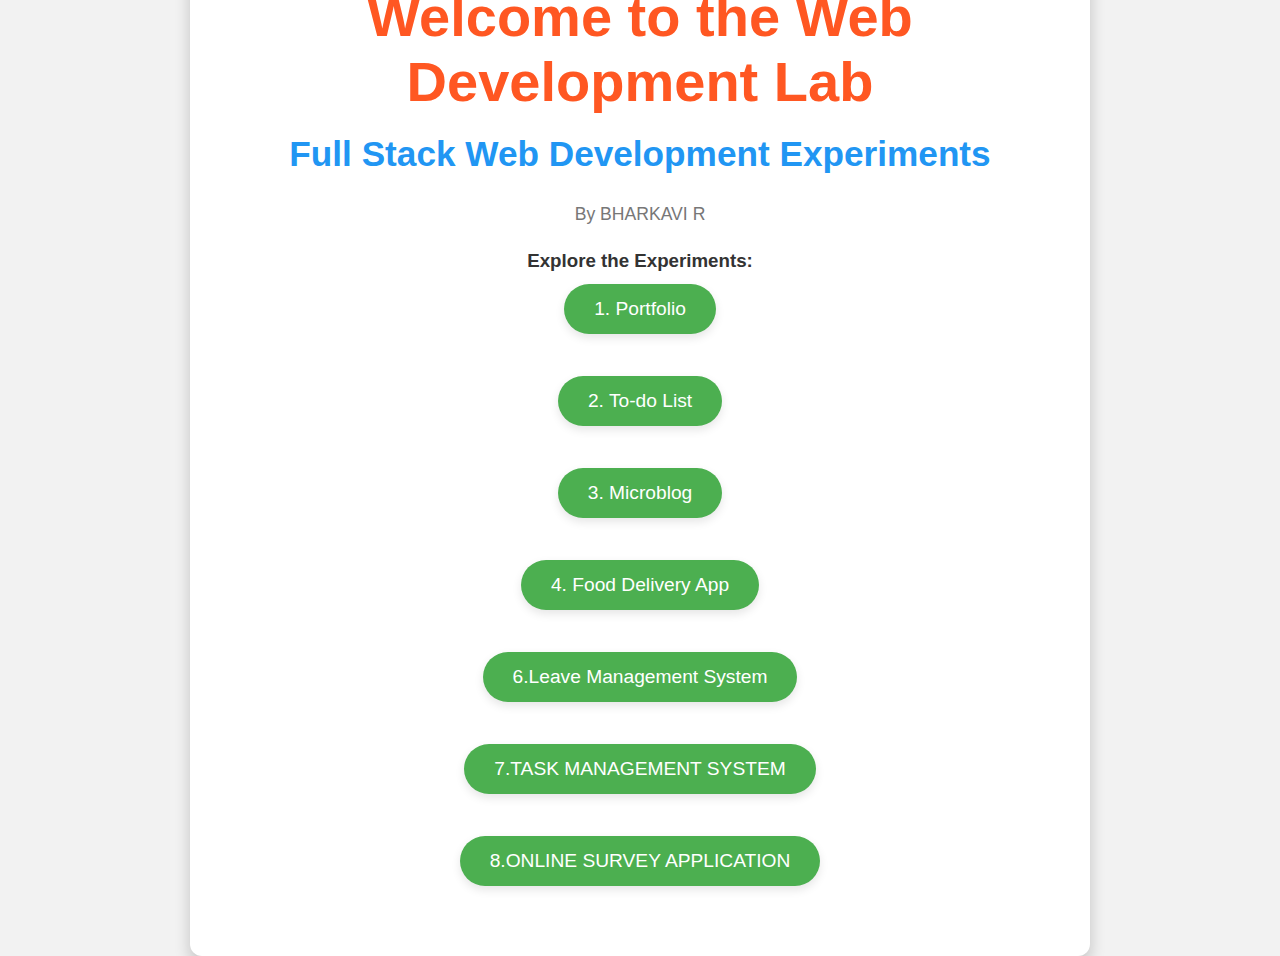
<file: index.html>
<!DOCTYPE html>
<html lang="en">
<head>
    <meta charset="UTF-8">
    <meta name="viewport" content="width=device-width, initial-scale=1.0">
    <title>Welcome</title>
    <style>
        /* Global Reset */
        * {
            margin: 0;
            padding: 0;
            box-sizing: border-box;
        }

        /* Body Styling */
        body {
            font-family: 'Arial', sans-serif;
            background-color: #f2f2f2;
            color: #333;
            display: flex;
            justify-content: center;
            align-items: center;
            height: 100vh;
            margin: 0;
            padding: 20px;
        }

        /* Container Styling */
        .container {
            background-color: #ffffff;
            padding: 40px 60px;
            border-radius: 12px;
            box-shadow: 0 8px 16px rgba(0, 0, 0, 0.2);
            width: 100%;
            max-width: 900px;
            text-align: center;
            transition: all 0.3s ease;
        }

        .container:hover {
            transform: translateY(-5px);
            box-shadow: 0 12px 24px rgba(0, 0, 0, 0.3);
        }

        /* Header Styling */
        h1 {
            font-size: 3.5rem;
            color: #FF5722;
            margin-bottom: 20px;
            font-weight: bold;
        }

        h2 {
            font-size: 2.2rem;
            color: #2196F3;
            margin-bottom: 30px;
        }

        /* Paragraph Styling */
        p {
            font-size: 1.1rem;
            color: #777;
            margin-bottom: 25px;
        }

        /* Links Styling */
        a {
            display: inline-block;
            margin: 12px 0;
            font-size: 1.2rem;
            color: #FFFFFF;
            text-decoration: none;
            padding: 14px 30px;
            background-color: #4CAF50;
            border-radius: 30px;
            transition: all 0.3s ease;
            box-shadow: 0 4px 10px rgba(0, 0, 0, 0.1);
        }

        a:hover {
            background-color: #388E3C;
            transform: translateY(-2px);
            box-shadow: 0 6px 15px rgba(0, 0, 0, 0.2);
        }

        a:active {
            transform: translateY(1px);
        }

        /* Media Query for Responsiveness */
        @media (max-width: 768px) {
            .container {
                padding: 30px 40px;
            }

            h1 {
                font-size: 2.8rem;
            }

            h2 {
                font-size: 1.8rem;
            }

            p {
                font-size: 1rem;
            }

            a {
                font-size: 1rem;
                padding: 10px 20px;
            }
        }
    </style>
</head>
<body>

    <div class="container">
        <h1>Welcome to the Web Development Lab</h1>
        <h2>Full Stack Web Development Experiments</h2>
        <p>By BHARKAVI R</p>
        <h3>Explore the Experiments:</h3>
        <a href="port.html">1. Portfolio</a><br><br>
    <a href="todolist.html">2. To-do List</a><br><br>
    <a href="Microblog.html">3. Microblog</a><br><br>
    <a href="food sample.html">4. Food Delivery App</a><br><br>
      <a href="LMS.html">6.Leave Management System</a><br><br>
   <a href="dashboard.html">7.TASK MANAGEMENT SYSTEM</a><br><br>
    <a href="online.html">8.ONLINE SURVEY APPLICATION</a><br><br>

    </div>

</body>
</html>
</file>
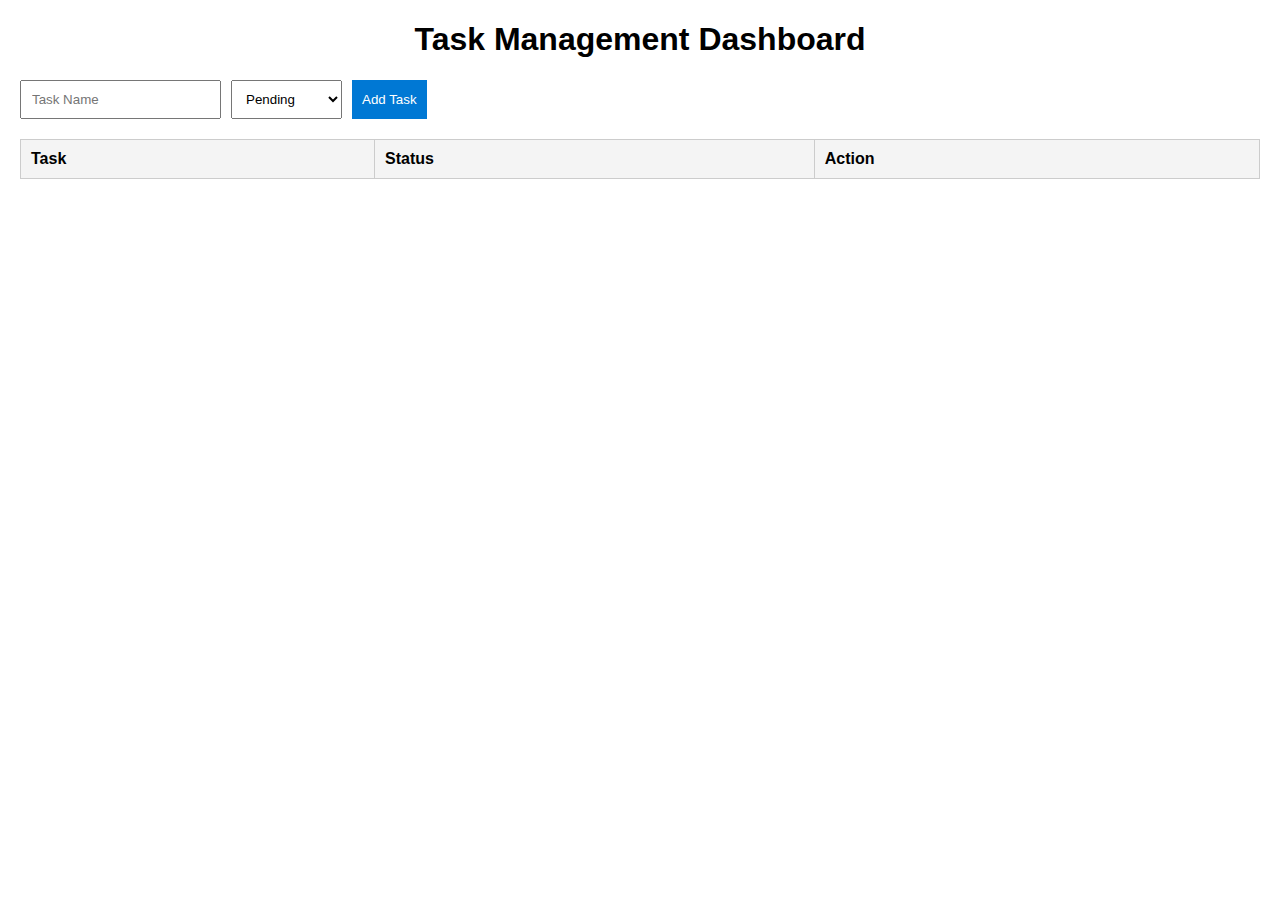
<file: dashboard.html>
<!DOCTYPE html>
<html lang="en">
<head>
  <meta charset="UTF-8">
  <meta name="viewport" content="width=device-width, initial-scale=1.0">
  <title>Task Dashboard</title>
  <link rel="stylesheet" href="dashboard.css">
</head>
<body>
  <h1>Task Management Dashboard</h1>
  
  <!-- Add Task Form -->
  <div class="form">
    <input type="text" id="taskName" placeholder="Task Name" required>
    <select id="taskStatus">
      <option value="Pending">Pending</option>
      <option value="In Progress">In Progress</option>
      <option value="Completed">Completed</option>
    </select>
    <button onclick="addTask()">Add Task</button>
  </div>
  
  <!-- Task Table -->
  <table>
    <thead>
      <tr>
        <th>Task</th>
        <th>Status</th>
        <th>Action</th>
      </tr>
    </thead>
    <tbody id="taskTable">
      <!-- Dynamic Rows -->
    </tbody>
  </table>
  <script src="dashboard.js"></script>
</body>
</html>
</file>
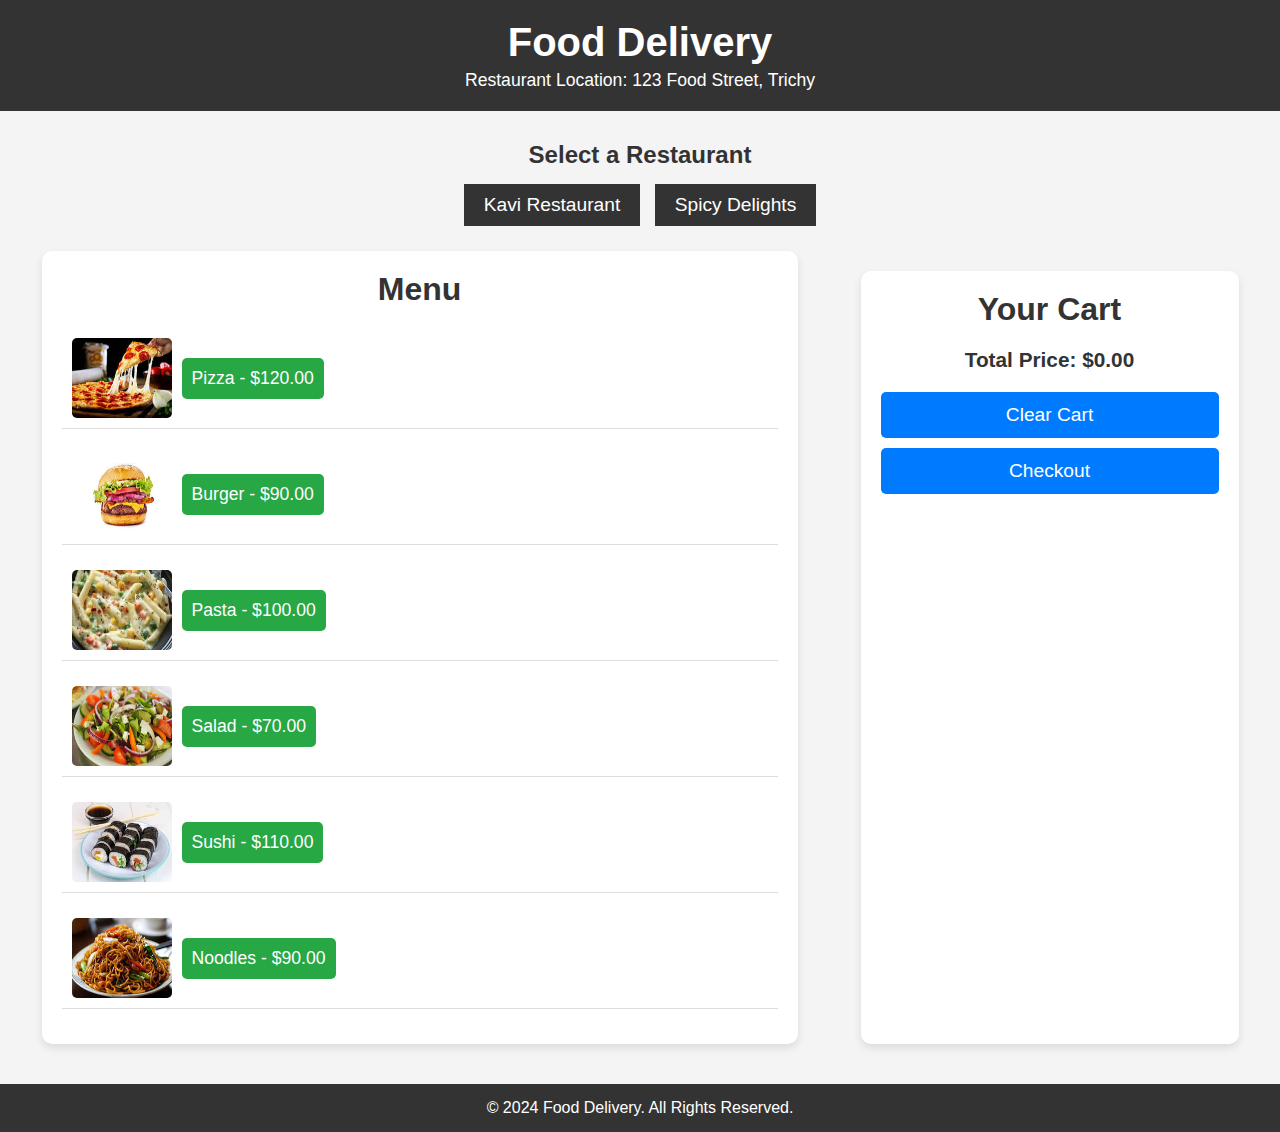
<file: food sample.html>
<!DOCTYPE html>
<html lang="en">
<head>
    <meta charset="UTF-8">
    <meta name="viewport" content="width=device-width, initial-scale=1.0">
    <title>Food Delivery</title>
    <link rel="stylesheet" href="food sample.css">
</head>
<body>
    <header>
        <div class="header-container">
            <h1>Food Delivery</h1>
            <p id="restaurant-location">Restaurant Location: 123 Food Street, Kavi Restaurant, Trichy</p>
        </div>
    </header>

    <div class="container">
        <!-- Restaurant Selection -->
        <div id="restaurant-selection">
            <h2>Select a Restaurant</h2>
            <button onclick="loadMenu('Kavi Restaurant', '123 Food Street, Trichy', restaurantKavi.menu)">Kavi Restaurant</button>
            <button onclick="loadMenu('Spicy Delights', '456 Spice Lane, Chennai', restaurantSpicyDelights.menu)">Spicy Delights</button>
        </div>

        <!-- Menu -->
        <div id="menu">
            <h2>Menu</h2>
            <ul id="menuItems"></ul>
        </div>

        <!-- Cart Container -->
        <div id="cart-container">
            <h2>Your Cart</h2>
            <ul id="cartItems"></ul>
            <p id="totalPrice">Total Price: $0.00</p>
            <button id="clearCartBtn">Clear Cart</button>
            <button id="checkoutBtn">Checkout</button>
        </div>
    </div>

    <footer>
        <p>© 2024 Food Delivery. All Rights Reserved.</p>
    </footer>

    <script src="food sample.js"></script>
</body>
</html>
</file>
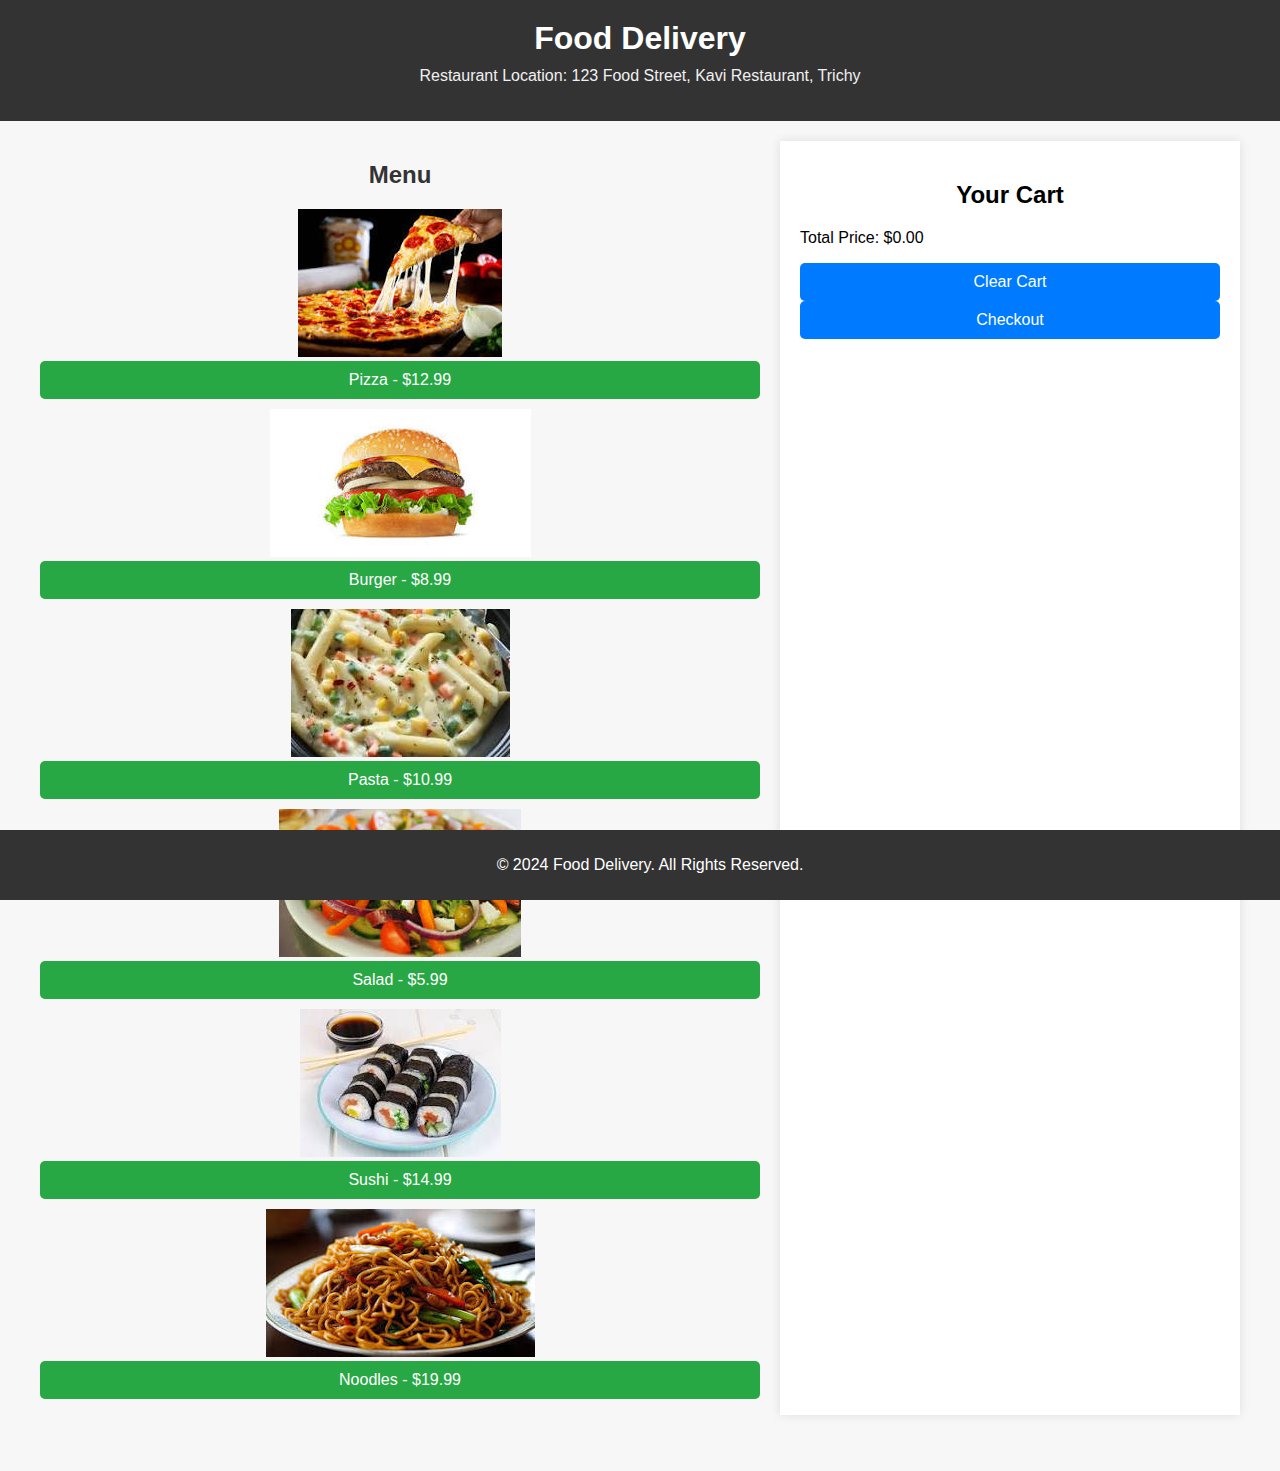
<file: foods.html>
<!DOCTYPE html>
<html lang="en">
<head>
    <meta charset="UTF-8">
    <meta name="viewport" content="width=device-width, initial-scale=1.0">
    <title>Food Delivery</title>
    <link rel="stylesheet" href="foods.css">
</head>
<body>
    <header>
        <div class="header-container">
            <h1>Food Delivery</h1>
            <p id="restaurant-location">Restaurant Location: 123 Food Street, Kavi Restaurant, Trichy</p>
        </div>
    </header>

    <div class="container">
        <div id="menu">
            <h2>Menu</h2>
            <ul>
                <li>
                    <img src="[data-uri]" alt="Pizza" class="menu-item-img">
                    <button onclick="addToCart('Pizza', 12.99)">Pizza - $12.99</button>
                </li>
                <li>
                    <img src="[data-uri]" alt="Burger" class="menu-item-img">
                    <button onclick="addToCart('Burger', 8.99)">Burger - $8.99</button>
                </li>
                <li>
                    <img src="[data-uri]" alt="Pasta" class="menu-item-img">
                    <button onclick="addToCart('Pasta', 10.99)">Pasta - $10.99</button>
                </li>
                <li>
                    <img src="[data-uri]" alt="Salad" class="menu-item-img">
                    <button onclick="addToCart('Salad', 5.99)">Salad - $5.99</button>
                </li>                <li>
                    <img src="[data-uri]" alt="Sushi" class="menu-item-img">
                    <button onclick="addToCart('Sushi', 14.99)">Sushi - $14.99</button>
                </li>
                <li>
                    <img src="[data-uri]" alt="Noodles" class="menu-item-img">
                    <button onclick="addToCart('Noodles', 19.99)">Noodles - $19.99</button>
                </li>
            </ul>
        </div>

        <div id="cart-container">
            <h2>Your Cart</h2>
            <ul id="cartItems"></ul>
            <p id="totalPrice">Total Price: $0.00</p>
            <button id="clearCartBtn">Clear Cart</button>
            <button id="checkoutBtn">Checkout</button>
        </div>
    </div>

    <footer>
        <p>© 2024 Food Delivery. All Rights Reserved.</p>
    </footer>

    <script src="foods.js"></script><br>
<br>
</body>
</html>
</file>
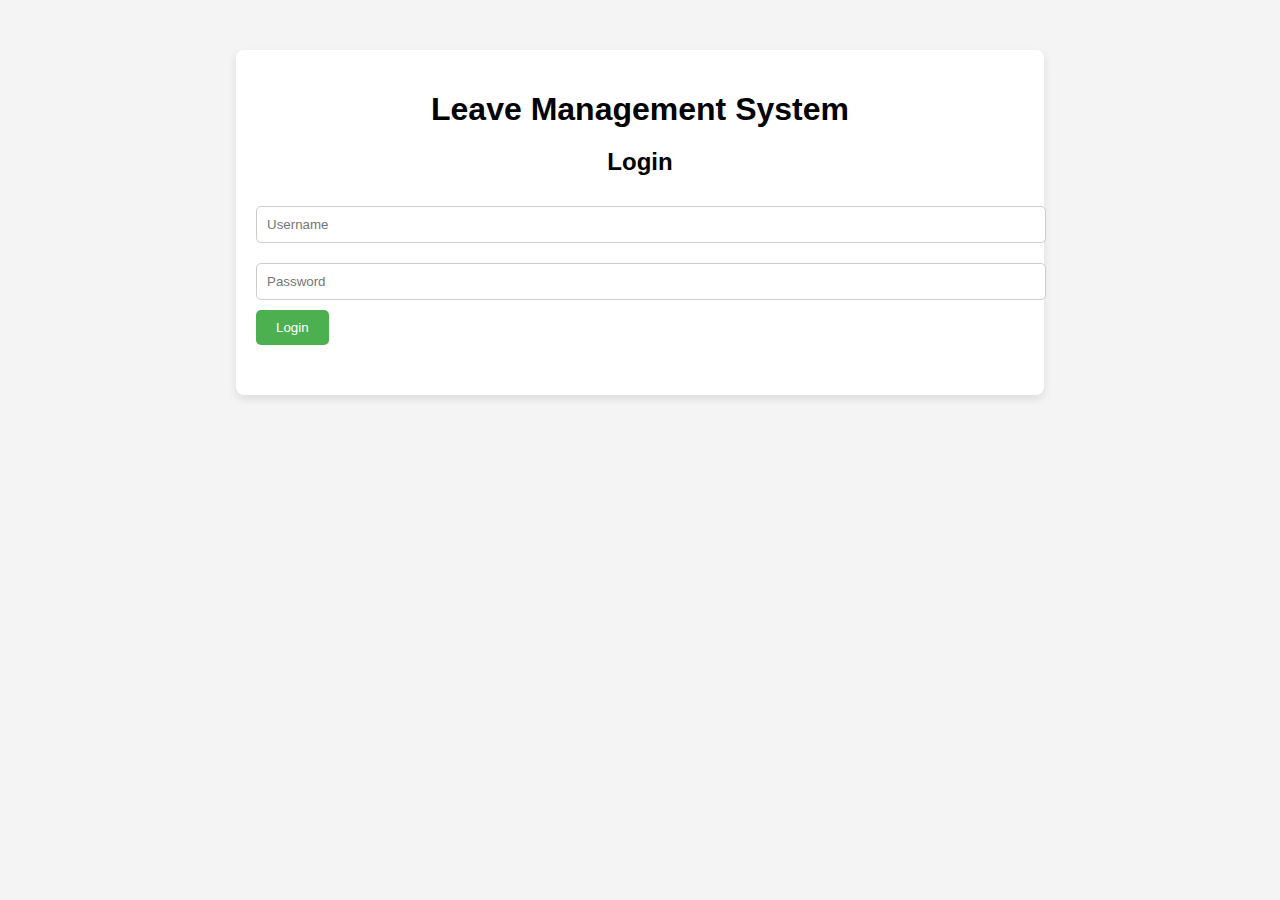
<file: LMS.html>
<!DOCTYPE html>
<html lang="en">
<head>
    <meta charset="UTF-8">
    <meta name="viewport" content="width=device-width, initial-scale=1.0">
    <title>Leave Management System</title>
    <link rel="stylesheet" href="LMS.css">
</head>
<body>
    <div class="container">
        <h1>Leave Management System</h1>

        <!-- User Login -->
        <div id="login-section" class="section">
            <h2>Login</h2>
            <form id="login-form">
                <input type="text" id="username" placeholder="Username" required><br>
                <input type="password" id="password" placeholder="Password" required><br>
                <button type="submit">Login</button>
            </form>
            <p id="login-error" style="color: red; display: none;">Invalid credentials. Try again.</p>
        </div>

        <!-- Dashboard Section (After Login) -->
        <div id="dashboard-section" class="section" style="display: none;">
            <h2>Welcome, <span id="user-name">User</span></h2>

            <!-- Leave Balance -->
            <div class="leave-balance">
                <h3>Your Leave Balance</h3>
                <p>Casual Leave: <span id="casual-leave-days">10</span> days</p>
                <p>Medical Leave: <span id="medical-leave-days">5</span> days</p>
            </div>

            <!-- Apply for Leave -->
            <h3>Apply for Leave</h3>
            <form id="leave-form">
                <label for="leave-type">Leave Type:</label>
                <select id="leave-type" required>
                    <option value="casual">Casual Leave</option>
                    <option value="medical">Medical Leave</option>
                </select><br>
                <label for="leave-days">Number of Days:</label>
                <input type="number" id="leave-days" min="1" required><br>
                <label for="leave-reason">Reason:</label>
                <textarea id="leave-reason" required></textarea><br>
                <button type="submit">Apply Leave</button>
            </form>
            
            <h3>Leave History</h3>
            <div id="leave-history">
                <p>No leaves applied yet.</p>
            </div>
            <button id="logout-btn">Logout</button>
        </div>
    </div>

    <script src="LMS.js"></script>
</body>
</html>
</file>
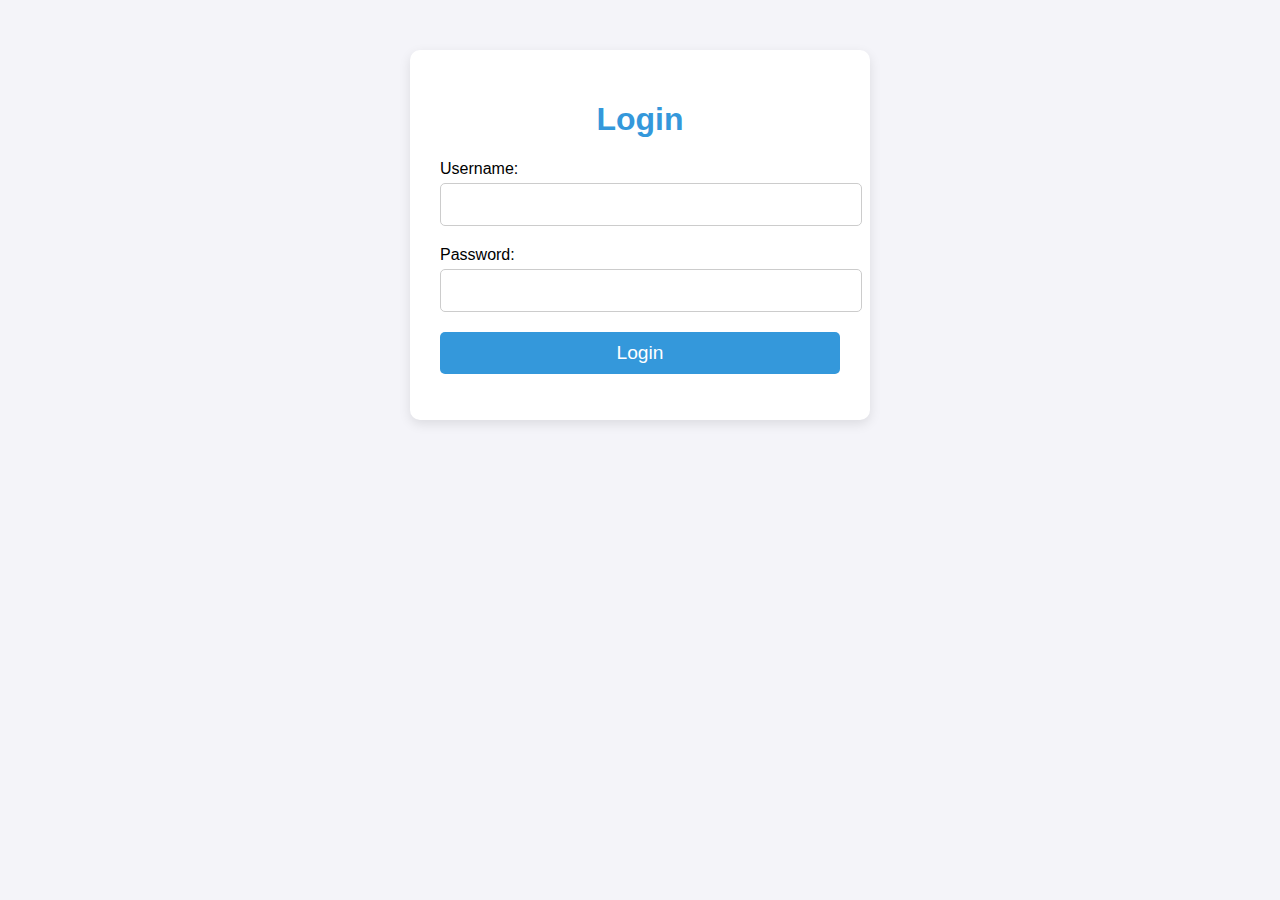
<file: login .html>
<!DOCTYPE html>
<html lang="en">
<head>
  <meta charset="UTF-8">
  <meta name="viewport" content="width=device-width, initial-scale=1.0">
  <title>Login Page</title>
  <link rel="stylesheet" href="login.css">
</head>
<body>

  <div class="login-container">
    <h1>Login</h1>
    <form id="login-form">
      <div class="input-group">
        <label for="username">Username:</label>
        <input type="text" id="username" required>
      </div>
      <div class="input-group">
        <label for="password">Password:</label>
        <input type="password" id="password" required>
      </div>
      <button type="submit" class="login-btn">Login</button>
    </form>
    <p id="error-message" style="color: red;"></p>
  </div>

  <script src="login.js"></script>

</body>
</html>
</file>
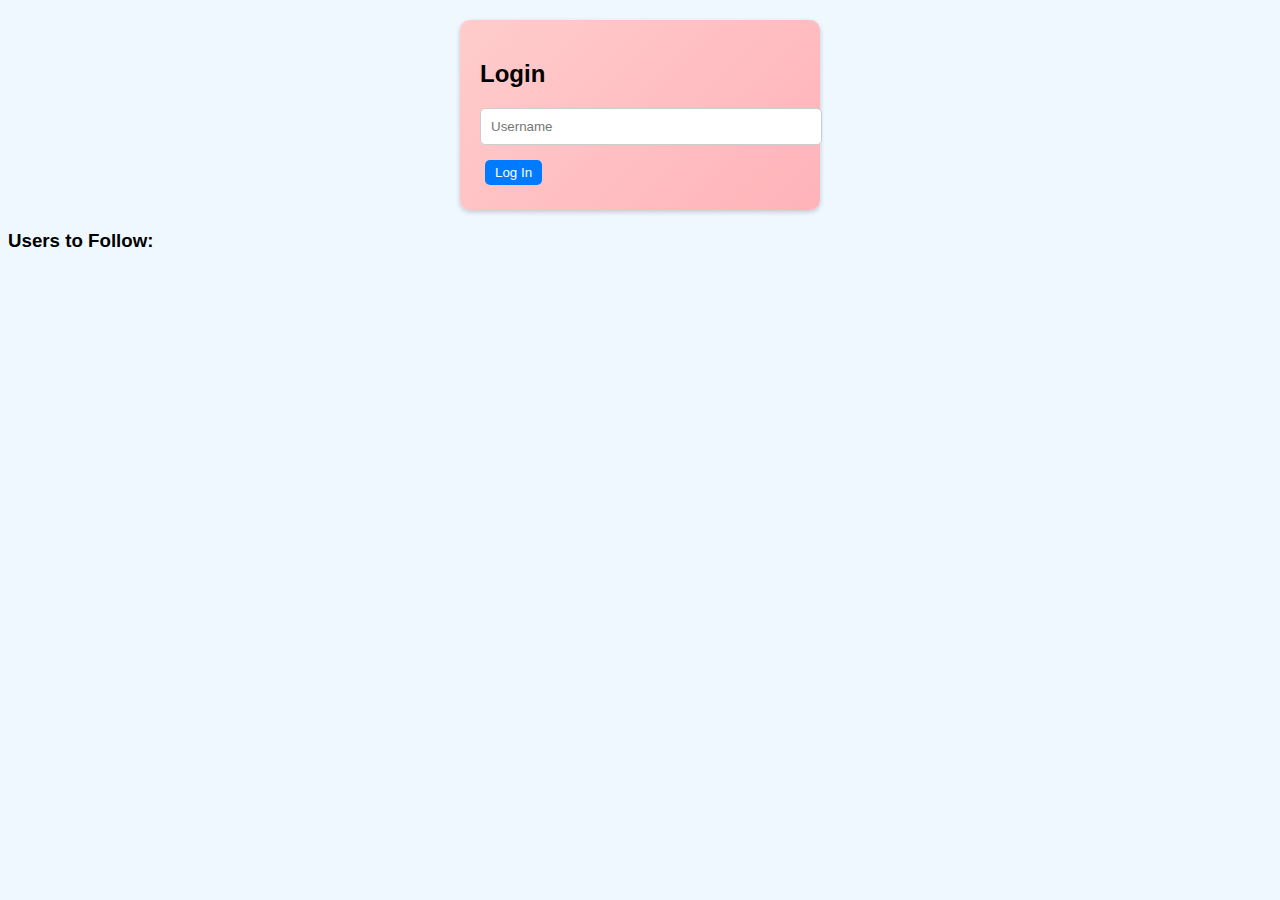
<file: Microblog.html>
<!DOCTYPE html>
<html lang="en">
<head>
    <meta charset="UTF-8">
    <meta name="viewport" content="width=device-width, initial-scale=1.0">
    <title>Social Media App</title>
    <link rel="stylesheet" href="Microblog.css">
    <link rel="stylesheet" href="https://cdnjs.cloudflare.com/ajax/libs/font-awesome/4.7.0/css/font-awesome.min.css">
</head>
<body>

<div id="auth-section">
    <h2>Login</h2>
    <input type="text" id="username" placeholder="Username">
    <button onclick="registerOrLogin()">Log In</button>
</div>

<div id="user-section" style="display:none;">
    <h2>Welcome, <span id="current-user"></span></h2>
    <button onclick="logout()">Logout</button>

    <h3>Create a Post</h3>
    <textarea id="post-content" placeholder="What's on your mind?"></textarea>
    <input type="file" id="post-image" accept="image/*">
    <button onclick="createPost()">Post</button>

    <div id="feed"></div>
</div>

<h3>Users to Follow:</h3>
<div id="user-list"></div>

<script src="Microblog.js"></script>
</body>
</html>
</file>
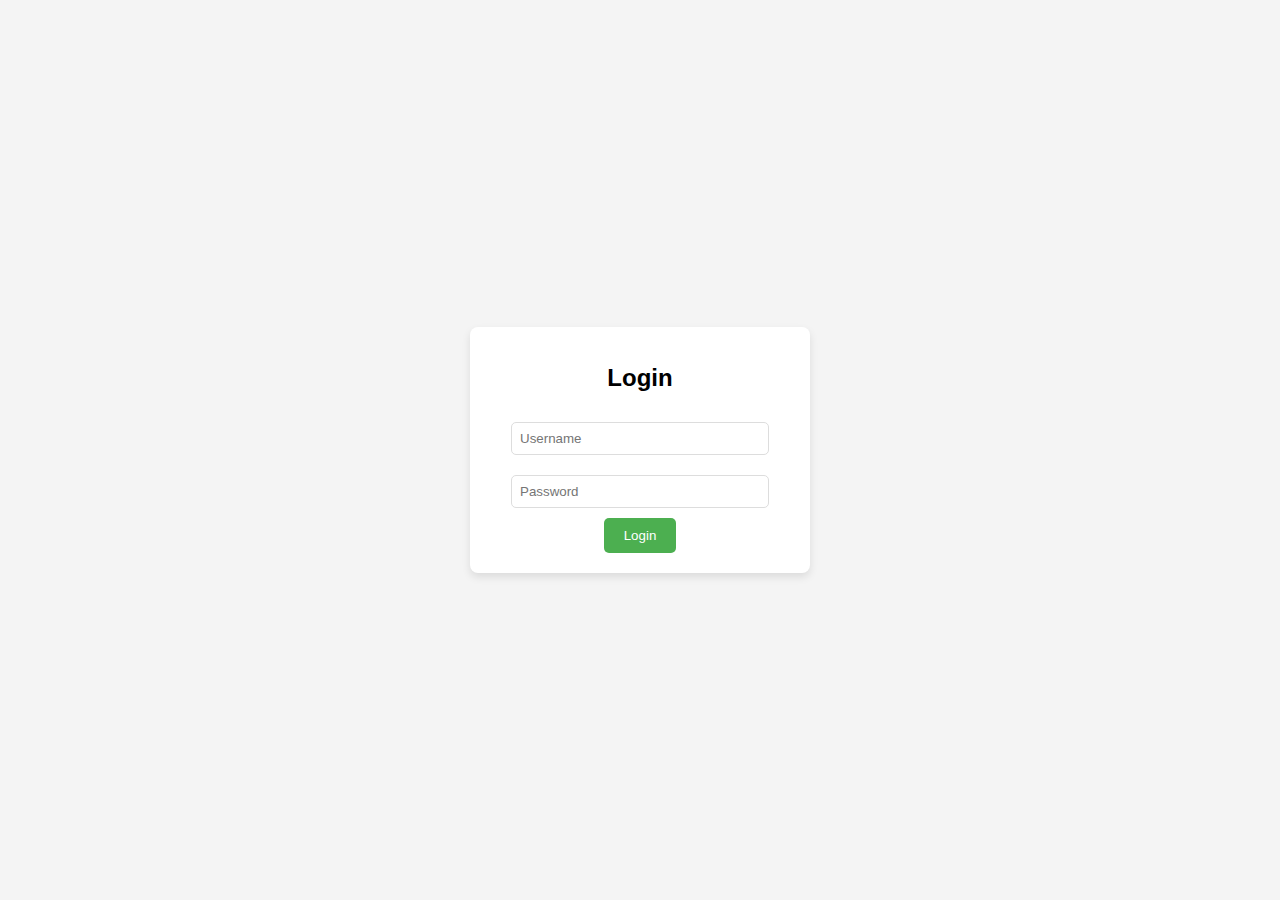
<file: online.html>
<!DOCTYPE html>
<html lang="en">
<head>
    <meta charset="UTF-8">
    <meta name="viewport" content="width=device-width, initial-scale=1.0">
    <title>Quotation Survey</title>
    <link rel="stylesheet" href="online.css">
</head>
<body>
    <div class="container">
        <!-- Login Section -->
        <div id="login-section" style="display: none;">
            <h1>Login</h1>
            <form id="login-form">
                <input type="text" id="username" placeholder="Username" required><br>
                <input type="password" id="password" placeholder="Password" required><br>
                <button type="submit">Login</button>
            </form>
            <p id="error-message" style="color: red; display: none;">Invalid username or password</p>
        </div>

        <!-- Survey Section -->
        <div id="survey-section" style="display: none;">
            <h1>Quotation Survey</h1>
            <div id="quotation-container"></div>
            <div id="questions-container"></div>
            <button id="submit-btn">Submit Answers</button>
            <div id="thank-you-message" style="display: none;">Thank you for your responses!</div>
            <button id="logout-btn">Logout</button>

            <!-- Show responses -->
            <h2>User Responses</h2>
            <div id="user-responses">
                <p>No responses yet.</p>
            </div>
        </div>
    </div>

    <script>
        // Example set of quotations and questions
        const quotations = [
            "The only way to do great work is to love what you do. – Steve Jobs",
            "In the end, we will remember not the words of our enemies, but the silence of our friends. – Martin Luther King Jr.",
            "Life is 10% what happens to us and 90% how we react to it. – Charles R. Swindoll"
        ];

        const questions = [
            "What does this quotation mean to you?",
            "How relevant is this quotation in today's world? (Rate 1-5)",
            "Who might benefit most from this quote?",
            "Which author resonates with you the most and why?",
            "Can you relate this quotation to a personal experience?"
        ];

        // Function to get 5 random questions
        function getRandomQuestions() {
            const randomQuestions = [];
            while (randomQuestions.length < 5) {
                const randomIndex = Math.floor(Math.random() * questions.length);
                if (!randomQuestions.includes(questions[randomIndex])) {
                    randomQuestions.push(questions[randomIndex]);
                }
            }
            return randomQuestions;
        }

        // Function to display the survey content
        function displaySurvey() {
            const username = localStorage.getItem('username');
            if (!username) {
                document.getElementById('login-section').style.display = 'block'; // Show login if not logged in
                document.getElementById('survey-section').style.display = 'none'; // Hide survey section
                return;
            }

            // Show survey section if logged in
            document.getElementById('login-section').style.display = 'none';
            document.getElementById('survey-section').style.display = 'block';

            const randomQuotation = quotations[Math.floor(Math.random() * quotations.length)];
            document.getElementById('quotation-container').innerHTML = `<p><strong>Quotation:</strong><br>${randomQuotation}</p>`;

            const randomQuestions = getRandomQuestions();
            let questionsHtml = '<form id="survey-form">';
            randomQuestions.forEach((question, index) => {
                questionsHtml += `
                    <div class="question">
                        <label for="q${index}">${question}</label><br>
                        <input type="text" id="q${index}" name="q${index}" required>
                    </div>
                `;
            });
            questionsHtml += '</form>';
            document.getElementById('questions-container').innerHTML = questionsHtml;

            // Display User Responses
            displayUserResponses();
        }

        // Display user responses
        function displayUserResponses() {
            const responses = JSON.parse(localStorage.getItem('responses')) || {};
            const username = localStorage.getItem('username');

            let responseHtml = `<p>${username} has submitted ${responses[username]?.length || 0} responses.</p>`;
            if (responses[username] && responses[username].length > 0) {
                responseHtml += '<ul>';
                responses[username].forEach((response, index) => {
                    responseHtml += `<li>Response ${index + 1}: ${response.join(', ')}</li>`;
                });
                responseHtml += '</ul>';
            }
            document.getElementById('user-responses').innerHTML = responseHtml;
        }

        // Handle login form submission
        document.getElementById('login-form').addEventListener('submit', function(event) {
            event.preventDefault();

            const username = document.getElementById('username').value;
            const password = document.getElementById('password').value;

            // Validate username and password (using mock users)
            const users = [
                { username: 'user1', password: 'password123' },
                { username: 'user2', password: 'mypassword' }
            ];

            const user = users.find(u => u.username === username && u.password === password);

            if (user) {
                localStorage.setItem('username', username); // Save username in localStorage
                displaySurvey(); // Show the survey page
            } else {
                document.getElementById('error-message').style.display = 'block'; // Show error if invalid
            }
        });

        // Handle form submission (Simulate server response)
        document.getElementById('submit-btn').addEventListener('click', () => {
            const form = document.getElementById('survey-form');
            if (form.checkValidity()) {
                // Get responses
                const responses = [];
                for (let i = 0; i < form.length; i++) {
                    const input = form[i];
                    if (input.type === 'text') {
                        responses.push(input.value);
                    }
                }

                // Store responses in localStorage
                const username = localStorage.getItem('username');
                const allResponses = JSON.parse(localStorage.getItem('responses')) || {};
                if (!allResponses[username]) {
                    allResponses[username] = [];
                }
                allResponses[username].push(responses);

                localStorage.setItem('responses', JSON.stringify(allResponses));

                // Show thank you message
                setTimeout(() => {
                    document.getElementById('thank-you-message').style.display = 'block';
                    displayUserResponses(); // Update the responses display
                }, 500);
            } else {
                alert("Please answer all the questions before submitting.");
            }
        });

        // Logout functionality
        document.getElementById('logout-btn').addEventListener('click', () => {
            localStorage.removeItem('username');
            window.location.reload(); // Reload to show the login section again
        });

        // Initial check to see if the user is logged in
        if (localStorage.getItem('username')) {
            displaySurvey(); // Display the survey if logged in
        } else {
            document.getElementById('login-section').style.display = 'block'; // Show login page if not logged in
        }
    </script>
</body>
</html>
</file>
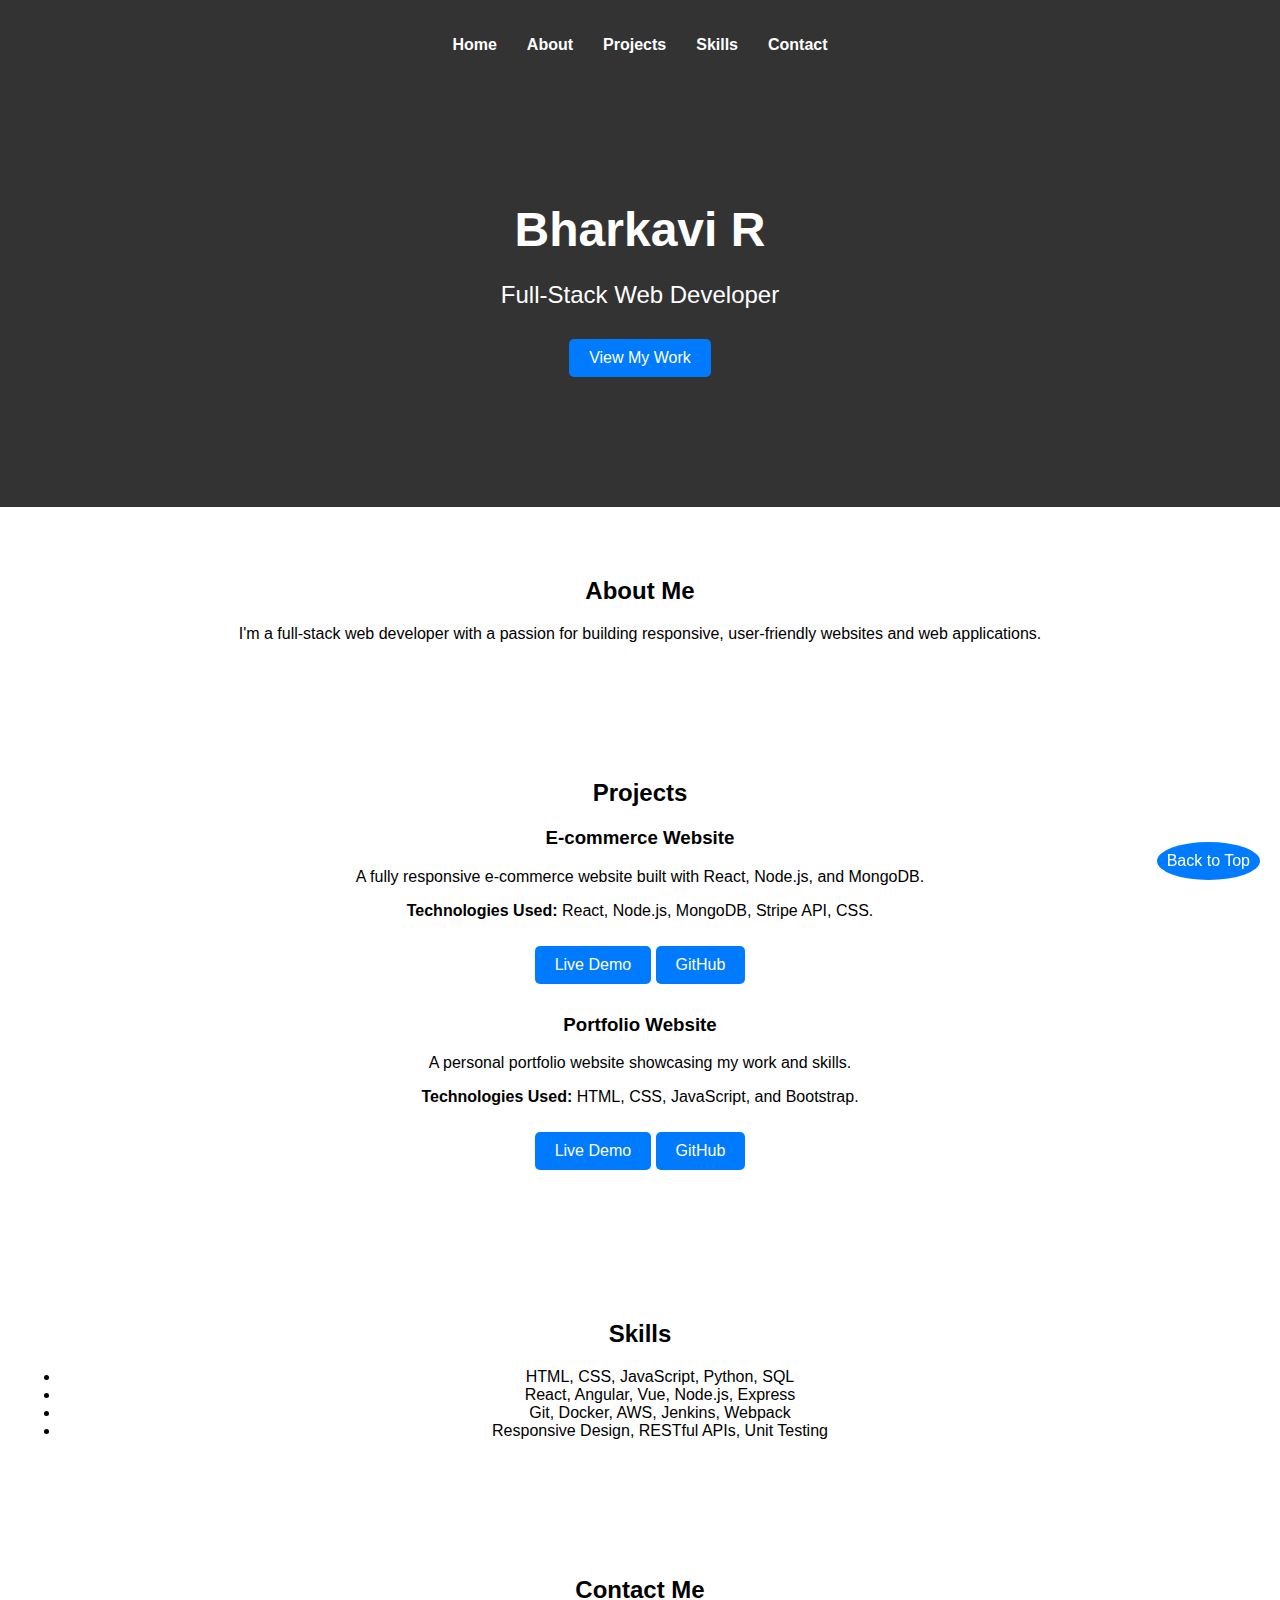
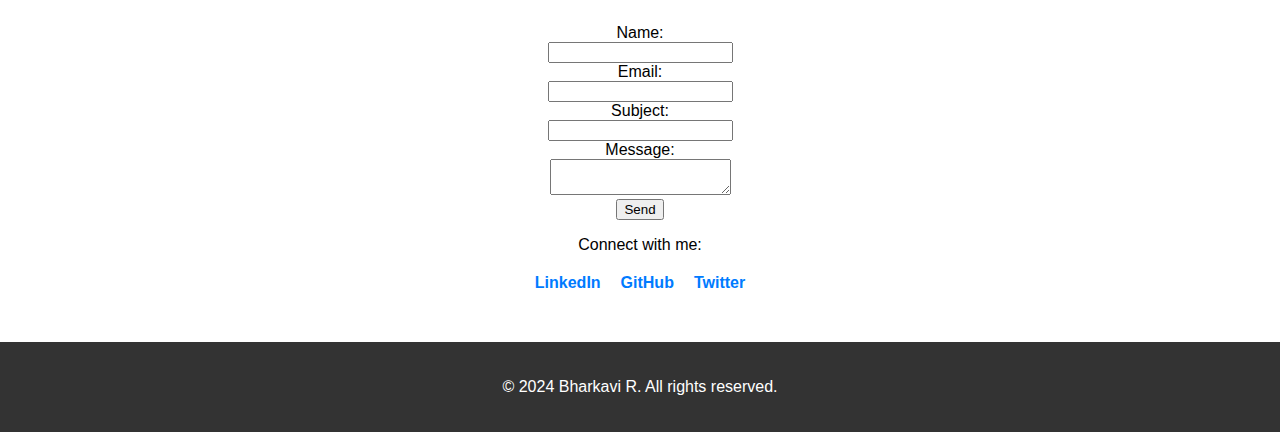
<file: port.html>
<!DOCTYPE html>
<html lang="en">
<head>
    <meta charset="UTF-8">
    <meta name="viewport" content="width=device-width, initial-scale=1.0">
    <title>Bharkavi R - Web Developer</title>
    <link rel="stylesheet" href="port.css">
</head>
<body>
    <!-- Header Section -->
    <header>
        <nav>
            <ul>
                <li><a href="#home">Home</a></li>
                <li><a href="#about">About</a></li>
                <li><a href="#projects">Projects</a></li>
                <li><a href="#skills">Skills</a></li>
                <li><a href="#contact">Contact</a></li>
            </ul>
        </nav>
        <div class="hero">
            <h1>Bharkavi R</h1>
            <p>Full-Stack Web Developer</p>
            <a href="#projects" class="btn">View My Work</a>
        </div>
    </header>

    <!-- About Section -->
    <section id="about">
        <h2>About Me</h2>
        <p>I'm a full-stack web developer with a passion for building responsive, user-friendly websites and web applications.</p>
        <!-- Timeline content here -->
    </section>

    <!-- Projects Section -->
    <section id="projects">
        <h2>Projects</h2>
        <div class="project">
            <h3>E-commerce Website</h3>
            <p>A fully responsive e-commerce website built with React, Node.js, and MongoDB.</p>
            <p><strong>Technologies Used:</strong> React, Node.js, MongoDB, Stripe API, CSS.</p>
            <a href="#" class="btn">Live Demo</a>
            <a href="#" class="btn">GitHub</a>
        </div>
        <div class="project">
            <h3>Portfolio Website</h3>
            <p>A personal portfolio website showcasing my work and skills.</p>
            <p><strong>Technologies Used:</strong> HTML, CSS, JavaScript, and Bootstrap.</p>
            <a href="#" class="btn">Live Demo</a>
            <a href="#" class="btn">GitHub</a>
        </div>
    </section>

    <!-- Skills Section -->
    <section id="skills">
        <h2>Skills</h2>
        <ul>
            <li>HTML, CSS, JavaScript, Python, SQL</li>
            <li>React, Angular, Vue, Node.js, Express</li>
            <li>Git, Docker, AWS, Jenkins, Webpack</li>
            <li>Responsive Design, RESTful APIs, Unit Testing</li>
        </ul>
    </section>

    <!-- Contact Section -->
    <section id="contact">
        <h2>Contact Me</h2>
        <form>
            <label for="name">Name:</label><br>
            <input type="text" id="name" name="name" required><br>

            <label for="email">Email:</label><br>
            <input type="email" id="email" name="email" required><br>

            <label for="subject">Subject:</label><br>
            <input type="text" id="subject" name="subject"><br>

            <label for="message">Message:</label><br>
            <textarea id="message" name="message" required></textarea><br>

            <button type="submit">Send</button>
        </form>
        <p>Connect with me:</p>
        <ul class="social-media">
            <li><a href="#">LinkedIn</a></li>
            <li><a href="#">GitHub</a></li>
            <li><a href="#">Twitter</a></li>
        </ul>
    </section>

    <!-- Footer -->
    <footer>
        <p>© 2024 Bharkavi R. All rights reserved.</p>
    </footer>

    <!-- Back to Top Button -->
    <a href="#home" class="back-to-top">Back to Top</a>

    <script src="port.js"></script>
</body>
</html>
</file>
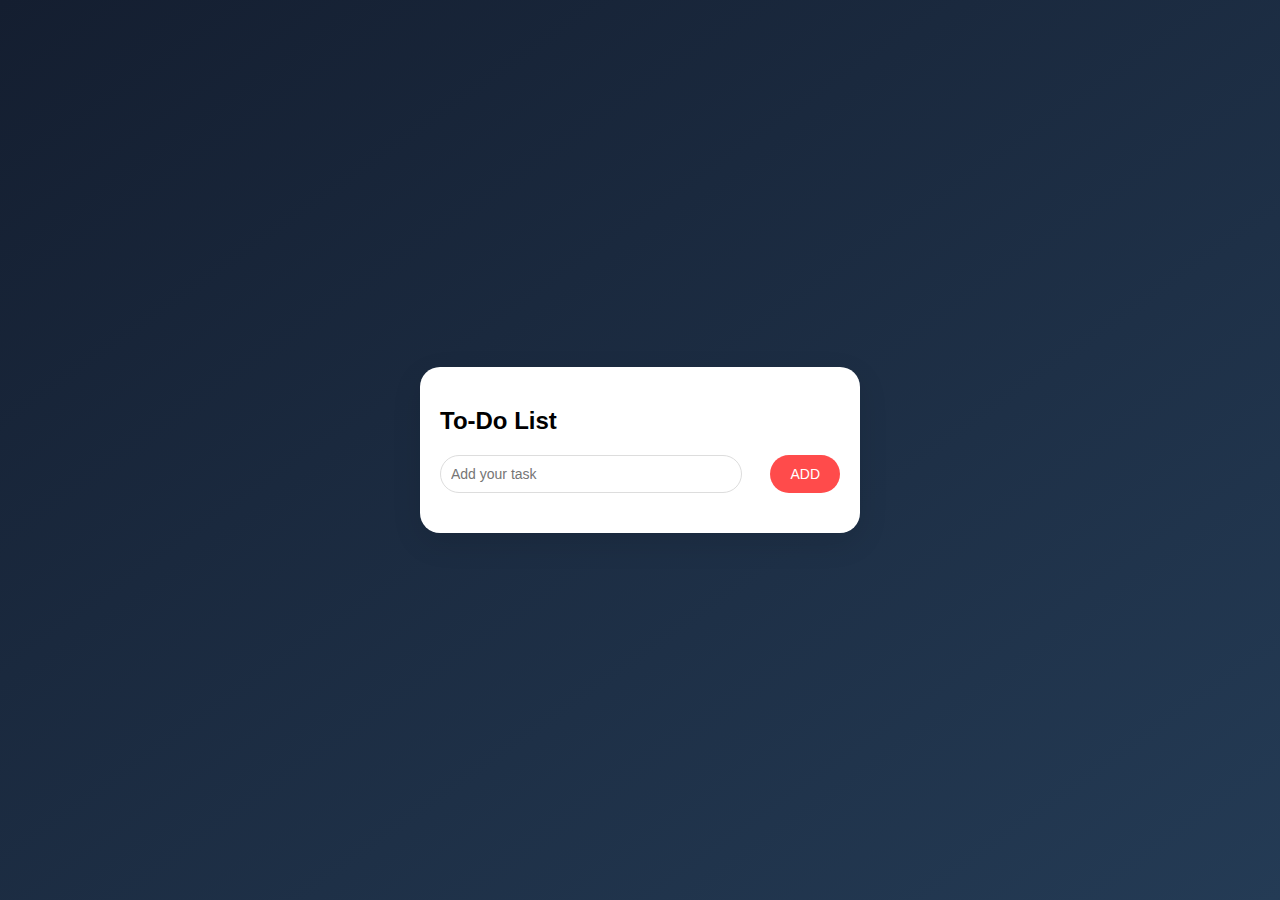
<file: todolist.html>
<!DOCTYPE html>
<html lang="en">
<head>
    <meta charset="UTF-8">
    <meta name="viewport" content="width=device-width, initial-scale=1.0">
    <title>To-Do List</title>
    <link rel="stylesheet" href="todo.css">
</head>
<body>
    <div class="todo-container">
        <h2>To-Do List </h2>
        <form id="task-form">
            <input type="text" id="task-input" placeholder="Add your task">
            <button type="submit">ADD</button>
        </form>
        <ul id="task-list" class="task-list"></ul>
    </div>

    <script>
        // Array to hold tasks
        let tasks = JSON.parse(localStorage.getItem('tasks')) || [];

        // Function to render tasks
        function renderTasks() {
            const taskList = document.getElementById('task-list');
            taskList.innerHTML = ''; // Clear the list

            tasks.forEach((task, index) => {
                const li = document.createElement('li');

                const taskSpan = document.createElement('span');
                taskSpan.textContent = task;
                li.appendChild(taskSpan);

                const deleteButton = document.createElement('button');
                deleteButton.textContent = '×';
                deleteButton.className = 'delete-btn';
                deleteButton.addEventListener('click', () => {
                    deleteTask(index);
                });
                li.appendChild(deleteButton);

                taskList.appendChild(li);
            });
        }

        // Function to add a task
        function addTask(task) {
            if (task) {
                tasks.push(task);
                localStorage.setItem('tasks', JSON.stringify(tasks));
                renderTasks();
            }
        }

        // Function to delete a task
        function deleteTask(index) {
            tasks.splice(index, 1);
            localStorage.setItem('tasks', JSON.stringify(tasks));
            renderTasks();
        }

        // Handle form submission
        document.getElementById('task-form').addEventListener('submit', function(e) {
            e.preventDefault(); // Prevent the form from submitting
            const taskInput = document.getElementById('task-input');
            addTask(taskInput.value);
            taskInput.value = ''; // Clear the input
        });

        // Initial rendering of tasks
        renderTasks();
    </script>
</body>
</html>
</file>
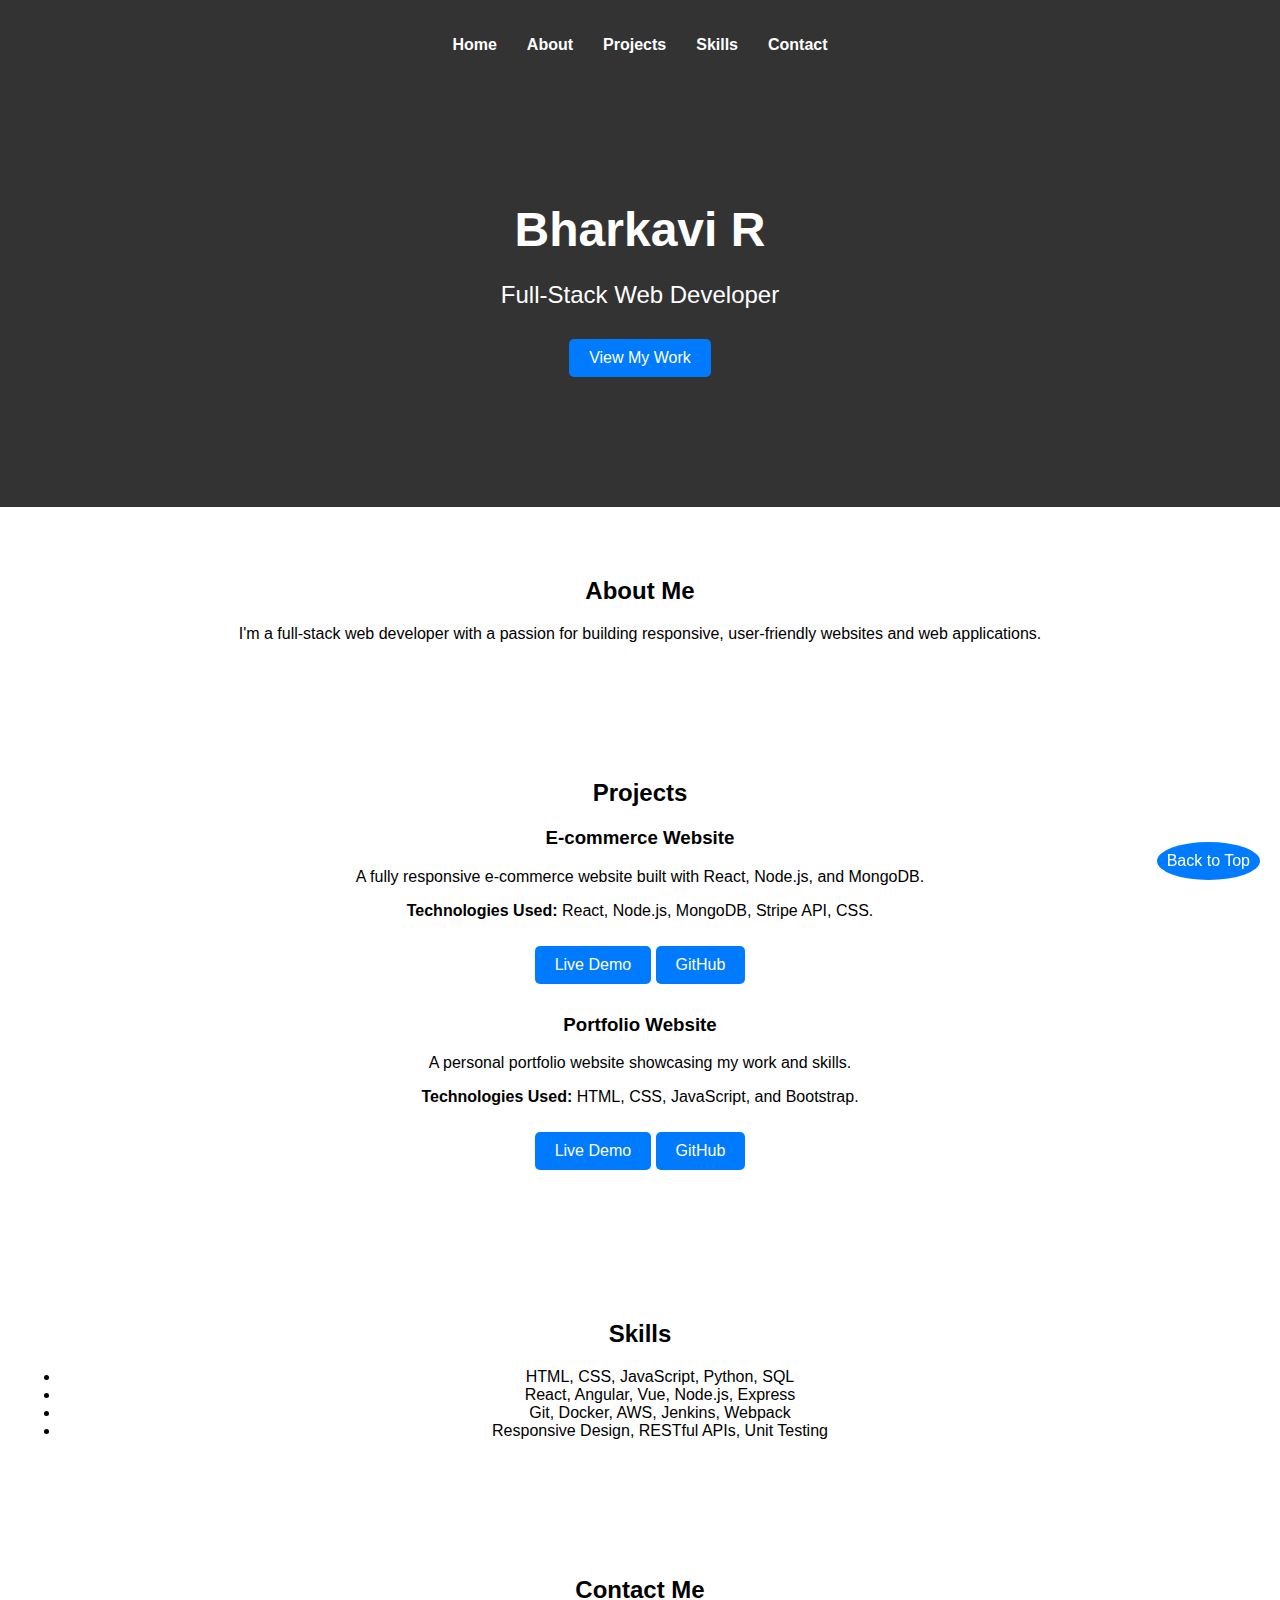
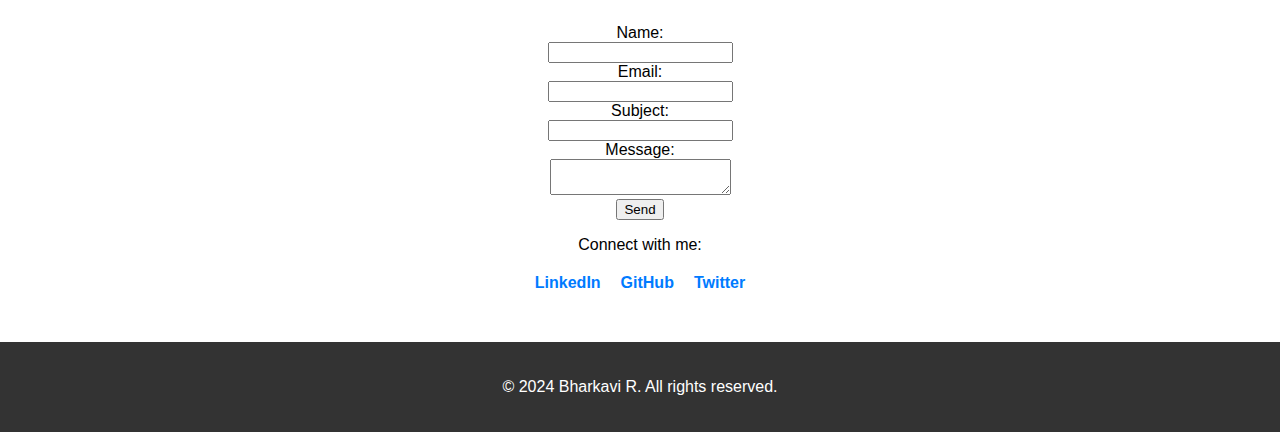
<file: ex1/port.html>
<!DOCTYPE html>
<html lang="en">
<head>
    <meta charset="UTF-8">
    <meta name="viewport" content="width=device-width, initial-scale=1.0">
    <title>Bharkavi R - Web Developer</title>
    <link rel="stylesheet" href="port.css">
</head>
<body>
    <!-- Header Section -->
    <header>
        <nav>
            <ul>
                <li><a href="#home">Home</a></li>
                <li><a href="#about">About</a></li>
                <li><a href="#projects">Projects</a></li>
                <li><a href="#skills">Skills</a></li>
                <li><a href="#contact">Contact</a></li>
            </ul>
        </nav>
        <div class="hero">
            <h1>Bharkavi R</h1>
            <p>Full-Stack Web Developer</p>
            <a href="#projects" class="btn">View My Work</a>
        </div>
    </header>

    <!-- About Section -->
    <section id="about">
        <h2>About Me</h2>
        <p>I'm a full-stack web developer with a passion for building responsive, user-friendly websites and web applications.</p>
        <!-- Timeline content here -->
    </section>

    <!-- Projects Section -->
    <section id="projects">
        <h2>Projects</h2>
        <div class="project">
            <h3>E-commerce Website</h3>
            <p>A fully responsive e-commerce website built with React, Node.js, and MongoDB.</p>
            <p><strong>Technologies Used:</strong> React, Node.js, MongoDB, Stripe API, CSS.</p>
            <a href="#" class="btn">Live Demo</a>
            <a href="#" class="btn">GitHub</a>
        </div>
        <div class="project">
            <h3>Portfolio Website</h3>
            <p>A personal portfolio website showcasing my work and skills.</p>
            <p><strong>Technologies Used:</strong> HTML, CSS, JavaScript, and Bootstrap.</p>
            <a href="#" class="btn">Live Demo</a>
            <a href="#" class="btn">GitHub</a>
        </div>
    </section>

    <!-- Skills Section -->
    <section id="skills">
        <h2>Skills</h2>
        <ul>
            <li>HTML, CSS, JavaScript, Python, SQL</li>
            <li>React, Angular, Vue, Node.js, Express</li>
            <li>Git, Docker, AWS, Jenkins, Webpack</li>
            <li>Responsive Design, RESTful APIs, Unit Testing</li>
        </ul>
    </section>

    <!-- Contact Section -->
    <section id="contact">
        <h2>Contact Me</h2>
        <form>
            <label for="name">Name:</label><br>
            <input type="text" id="name" name="name" required><br>

            <label for="email">Email:</label><br>
            <input type="email" id="email" name="email" required><br>

            <label for="subject">Subject:</label><br>
            <input type="text" id="subject" name="subject"><br>

            <label for="message">Message:</label><br>
            <textarea id="message" name="message" required></textarea><br>

            <button type="submit">Send</button>
        </form>
        <p>Connect with me:</p>
        <ul class="social-media">
            <li><a href="#">LinkedIn</a></li>
            <li><a href="#">GitHub</a></li>
            <li><a href="#">Twitter</a></li>
        </ul>
    </section>

    <!-- Footer -->
    <footer>
        <p>© 2024 Bharkavi R. All rights reserved.</p>
    </footer>

    <!-- Back to Top Button -->
    <a href="#home" class="back-to-top">Back to Top</a>

    <script src="port.js"></script>
</body>
</html>
</file>
<file: dashboard.css>
body {
  font-family: Arial, sans-serif;
  margin: 20px;
}

h1 {
  text-align: center;
}

table {
  width: 100%;
  border-collapse: collapse;
  margin-top: 20px;
}

th, td {
  border: 1px solid #ccc;
  padding: 10px;
  text-align: left;
}

th {
  background: #f4f4f4;
}

.form {
  margin-bottom: 20px;
  display: flex;
  gap: 10px;
}

.form input, .form select, .form button {
  padding: 10px;
}

.form button {
  background-color: #0078D4;
  color: white;
  border: none;
  cursor: pointer;
}

.form button:hover {
  background-color: #005BB5;
}

.status {
  padding: 5px 10px;
  border-radius: 4px;
  color: white;
}

.pending {
  background-color: orange;
}

.inprogress {
  background-color: blue;
}

.completed {
  background-color: green;
}
</file>
<file: foods.css>
body {
    font-family: Arial, sans-serif;
    background-color: #f7f7f7;
    margin: 0;
    padding: 0;
}

header {
    background-color: #333;
    color: white;
    padding: 20px;
    text-align: center;
}

.header-container {
    max-width: 1200px;
    margin: 0 auto;
}

h1 {
    margin: 0;
}

#restaurant-location {
    font-size: 16px;
    margin-top: 10px;
    color: #f0f0f0;
}

.container {
    display: flex;
    justify-content: space-between;
    max-width: 1200px;
    margin: 20px auto;
}

#menu {
    width: 60%;
}

#menu h2 {
    text-align: center;
    color: #333;
}

#menu ul {
    list-style-type: none;
    padding: 0;
}

#menu ul li {
    margin: 10px 0;
    text-align: center;
}

#menu button {
    padding: 10px 20px;
    background-color: #28a745;
    color: white;
    border: none;
    font-size: 16px;
    cursor: pointer;
    border-radius: 5px;
}

#menu button:hover {
    background-color: #218838;
}

#cart-container {
    width: 35%;
    padding: 20px;
    background-color: #fff;
    box-shadow: 0 0 10px rgba(0, 0, 0, 0.1);
}

#cart-container h2 {
    text-align: center;
}

#cartItems {
    list-style-type: none;
    padding: 0;
}

#cartItems li {
    margin: 10px 0;
    display: flex;
    justify-content: space-between;
    background-color: #f1f1f1;
    padding: 10px;
    border-radius: 5px;
}

#cartItems li button {
    background-color: red;
    border: none;
    color: white;
    padding: 5px 10px;
    cursor: pointer;
    border-radius: 5px;
}

#cartItems li button:hover {/* Styling the images in the menu */
.menu-item-img {
    width: 100px;   /* Adjust the width as needed */
    height: 100px;  /* Adjust the height as needed */
    object-fit: cover; /* Ensure the image fills the box */
    margin-right: 10px; /* Space between the image and button */
    border-radius: 8px; /* Optional: for rounded corners */
}

/* Styling the menu items */
#menu ul {
    list-style-type: none;
    padding: 0;
}

#menu li {
    display: flex;
    align-items: center;
    margin-bottom: 15px;
}

    background-color: darkred;
}

button {
    width: 100%;
    padding: 10px;
    background-color: #007BFF;
    color: white;
    font-size: 16px;
    border: none;
    cursor: pointer;
    border-radius: 5px;
}

button:hover {
    background-color: #0056b3;
}

footer {
    background-color: #333;
    color: white;
    text-align: center;
    padding: 10px;
    position: fixed;
    width: 100%;
    bottom: 0;
}
</file>
<file: LMS.css>
/* styles.css */
body {
    font-family: Arial, sans-serif;
    margin: 0;
    padding: 0;
    background-color: #f4f4f4;
}

.container {
    width: 60%;
    margin: auto;
    background-color: #fff;
    padding: 20px;
    box-shadow: 0 4px 8px rgba(0, 0, 0, 0.1);
    border-radius: 8px;
    margin-top: 50px;
}

h1, h2, h3 {
    text-align: center;
}

h1 {
    margin-bottom: 20px;
}

h3 {
    margin-top: 30px;
}

.section {
    margin-bottom: 30px;
}

input[type="text"],
input[type="password"],
input[type="number"],
textarea,
select {
    width: 100%;
    padding: 10px;
    margin: 10px 0;
    border: 1px solid #ccc;
    border-radius: 5px;
}

button {
    padding: 10px 20px;
    background-color: #4CAF50;
    color: white;
    border: none;
    border-radius: 5px;
    cursor: pointer;
}

button:hover {
    background-color: #45a049;
}

.leave-balance {
    text-align: left;
}

.leave-history {
    border-top: 1px solid #ddd;
    padding-top: 10px;
}

#login-error {
    color: red;
    text-align: center;
}

#logout-btn {
    margin-top: 20px;
    background-color: #f44336;
}
</file>
<file: login.css>
/* General Styles */
body {
  font-family: Arial, sans-serif;
  background-color: #f4f4f9;
  margin: 0;
}

.container, .login-container {
  background-color: white;
  padding: 30px;
  border-radius: 10px;
  box-shadow: 0 4px 12px rgba(0, 0, 0, 0.1);
  max-width: 800px;
  margin: 50px auto;
}

h1 {
  text-align: center;
  color: #3498db;
}

h2 {
  color: #333;
}

/* Login Page Styles */
.login-container {
  max-width: 400px;
  width: 100%;
}

.input-group {
  margin-bottom: 20px;
}

.input-group input {
  width: 100%;
  padding: 10px;
  font-size: 1.1em;
  margin-top: 5px;
  border: 1px solid #ccc;
  border-radius: 5px;
}

.login-btn {
  width: 100%;
  padding: 10px;
  background-color: #3498db;
  color: white;
  font-size: 1.2em;
  border: none;
  border-radius: 5px;
  cursor: pointer;
}

.login-btn:hover {
  background-color: #2980b9;
}

/* Ads Page Styles */
.ad-card {
  border: 1px solid #ddd;
  border-radius: 8px;
  margin: 15px 0;
  padding: 15px;
  background-color: white;
}

.ad-card img {
  width: 100%;
  max-width: 200px;
  height: auto;
  border-radius: 5px;
}

.ad-card h3 {
  margin-top: 10px;
  color: #333;
}

.ad-card p {
  color: #555;
  font-size: 1.1em;
}

.ad-card span {
  font-weight: bold;
  color: #e74c3c;
}

#ad-form input, #ad-form button {
  margin: 10px 0;
  padding: 10px;
  width: 100%;
  font-size: 1.1em;
}

#ad-form button {
  background-color: #3498db;
  color: white;
  border: none;
  cursor: pointer;
}

#ad-form button:hover {
  background-color: #2980b9;
}

#logout {
  display: inline-block;
  margin-top:
</file>
<file: Microblog.css>
body {
    font-family: Arial, sans-serif;
    background-color: #f0f8ff;
}

#auth-section {
    width: 320px;
    margin: 20px auto;
    padding: 20px;
    border-radius: 10px;
    background: linear-gradient(135deg, #ffcccb, #ffb3ba);
    box-shadow: 0 2px 5px rgba(0,0,0,0.2);
}

#user-section {
    width: 320px;
    margin: 20px auto;
    padding: 20px;
    border: 1px solid #ccc;
    border-radius: 10px;
    background-color: #ffffff;
    box-shadow: 0 2px 5px rgba(0,0,0,0.1);
}

#auth-section input, #user-section textarea {
    width: 100%;
    padding: 10px;
    margin-bottom: 10px;
    border: 1px solid #ccc;
    border-radius: 5px;
}

button {
    padding: 5px 10px;
    margin: 5px;
    background-color: #007bff;
    color: white;
    border: none;
    border-radius: 5px;
    cursor: pointer;
}

button:hover {
    background-color: #0056b3;
}

.post {
    border: 1px solid #ddd;
    padding: 15px;
    margin-bottom: 20px;
    background-color: #f9f9f9;
    border-radius: 8px;
}

.comment {
    margin-left: 20px;
    font-size: 0.9em;
    margin-bottom: 10px;
    background-color: #e9f5ff;
    padding: 10px;
    border-radius: 5px;
}

.follow-btn {
    background-color: #28a745;
}

.follow-btn:hover {
    background-color: #218838;
}

.feed-item {
    display: flex;
    flex-direction: column;
    margin-bottom: 10px;
}

.feed-content {
    margin-bottom: 5px;
}

.timestamp {
    font-size: 0.8em;
    color: #888;
}

.red-heart {
    color: red;
    cursor: pointer;
}

.brown-thumb {
    color: brown;
    cursor: pointer;
}

.emoji {
    font-size: 20px;
}
</file>
<file: online.css>
body {
    font-family: Arial, sans-serif;
    background-color: #f4f4f4;
    display: flex;
    justify-content: center;
    align-items: center;
    height: 100vh;
    margin: 0;
}

.container {
    background-color: white;
    padding: 20px;
    border-radius: 8px;
    box-shadow: 0 4px 8px rgba(0, 0, 0, 0.1);
    text-align: center;
    width: 300px;
}

h1 {
    font-size: 24px;
    margin-bottom: 20px;
}

button {
    background-color: #4CAF50;
    color: white;
    padding: 10px 20px;
    border: none;
    border-radius: 5px;
    cursor: pointer;
}

button:hover {
    background-color: #45a049;
}

input[type="text"], input[type="password"] {
    width: 80%;
    padding: 8px;
    margin: 10px 0;
    border: 1px solid #ddd;
    border-radius: 5px;
}

#logout-btn {
    background-color: #f44336;
    margin-top: 20px;
}
</file>
<file: port.css>
body {
    font-family: Arial, sans-serif;
    margin: 0;
    padding: 0;
    box-sizing: border-box;
}

header {
    background: #333;
    color: #fff;
    padding: 20px;
    text-align: center;
}

nav ul {
    list-style: none;
    padding: 0;
    display: flex;
    justify-content: center;
}

nav ul li {
    margin: 0 15px;
}

nav ul li a {
    color: #fff;
    text-decoration: none;
    font-weight: bold;
}

.hero {
    padding: 100px 0;
}

.hero h1 {
    font-size: 3em;
    margin-bottom: 20px;
}

.hero p {
    font-size: 1.5em;
    margin-bottom: 20px;
}

.btn {
    display: inline-block;
    padding: 10px 20px;
    color: #fff;
    background: #007BFF;
    text-decoration: none;
    border-radius: 5px;
    margin: 10px 0;
}

.btn:hover {
    background: #0056b3;
}

section {
    padding: 50px 20px;
    text-align: center;
}

.project {
    margin: 20px 0;
}

footer {
    background: #333;
    color: #fff;
    padding: 20px;
    text-align: center;
}

.social-media {
    list-style: none;
    padding: 0;
    display: flex;
    justify-content: center;
    margin: 20px 0 0;
}

.social-media li {
    margin: 0 10px;
}

.social-media li a {
    color: #007BFF;
    text-decoration: none;
    font-weight: bold;
}

.back-to-top {
    display: block;
    text-align: center;
    padding: 10px;
    background: #007BFF;
    color: #fff;
    position: fixed;
    bottom: 20px;
    right: 20px;
    border-radius: 50%;
    text-decoration: none;
}

.back-to-top:hover {
    background: #0056b3;
}
</file>
<file: todo.css>
body {
    font-family: Arial, sans-serif;
    background: linear-gradient(to bottom right, #141e30, #243b55);
    display: flex;
    justify-content: center;
    align-items: center;
    height: 100vh;
    margin: 0;
}

.todo-container {
    background-color: white;
    border-radius: 20px;
    padding: 20px;
    box-shadow: 0px 10px 30px rgba(0, 0, 0, 0.1);
    max-width: 400px;
    width: 100%;
}

.todo-container h2 {
    font-size: 24px;
    display: flex;
    justify-content: space-between;
    align-items: center;
    margin-bottom: 20px;
}

.todo-container form {
    display: flex;
    justify-content: space-between;
    margin-bottom: 20px;
}

.todo-container input[type="text"] {
    width: 70%;
    padding: 10px;
    border-radius: 20px;
    border: 1px solid #ddd;
    font-size: 14px;
}

.todo-container button[type="submit"] {
    background-color: #ff4b4b;
    color: white;
    border: none;
    padding: 10px 20px;
    border-radius: 20px;
    cursor: pointer;
    font-size: 14px;
}

.todo-container button[type="submit"]:hover {
    background-color: #e04343;
}

.task-list {
    list-style-type: none;
    padding: 0;
}

.task-list li {
    display: flex;
    align-items: center;
    justify-content: space-between;
    margin-bottom: 10px;
}

.task-list button.delete-btn {
    background-color: transparent;
    border: none;
    font-size: 18px;
    cursor: pointer;
    color: #ff4b4b;
}

.task-list button.delete-btn:hover {
    color: #e04343;
}
</file>
<file: ex1/port.css>
body {
    font-family: Arial, sans-serif;
    margin: 0;
    padding: 0;
    box-sizing: border-box;
}

header {
    background: #333;
    color: #fff;
    padding: 20px;
    text-align: center;
}

nav ul {
    list-style: none;
    padding: 0;
    display: flex;
    justify-content: center;
}

nav ul li {
    margin: 0 15px;
}

nav ul li a {
    color: #fff;
    text-decoration: none;
    font-weight: bold;
}

.hero {
    padding: 100px 0;
}

.hero h1 {
    font-size: 3em;
    margin-bottom: 20px;
}

.hero p {
    font-size: 1.5em;
    margin-bottom: 20px;
}

.btn {
    display: inline-block;
    padding: 10px 20px;
    color: #fff;
    background: #007BFF;
    text-decoration: none;
    border-radius: 5px;
    margin: 10px 0;
}

.btn:hover {
    background: #0056b3;
}

section {
    padding: 50px 20px;
    text-align: center;
}

.project {
    margin: 20px 0;
}

footer {
    background: #333;
    color: #fff;
    padding: 20px;
    text-align: center;
}

.social-media {
    list-style: none;
    padding: 0;
    display: flex;
    justify-content: center;
    margin: 20px 0 0;
}

.social-media li {
    margin: 0 10px;
}

.social-media li a {
    color: #007BFF;
    text-decoration: none;
    font-weight: bold;
}

.back-to-top {
    display: block;
    text-align: center;
    padding: 10px;
    background: #007BFF;
    color: #fff;
    position: fixed;
    bottom: 20px;
    right: 20px;
    border-radius: 50%;
    text-decoration: none;
}

.back-to-top:hover {
    background: #0056b3;
}
</file>
<file: food sample.css>
/* Basic Reset */
* {
    margin: 0;
    padding: 0;
    box-sizing: border-box;
}

body {
    font-family: Arial, sans-serif;
    background-color: #f4f4f4;
    color: #333;
}

/* Header */
header {
    background-color: #333;
    color: white;
    padding: 20px;
    text-align: center;
}

header .header-container h1 {
    font-size: 2.5em;
}

header p {
    font-size: 1.1em;
    margin-top: 5px;
}

/* Container (Main Content) */
.container {
    display: flex;
    flex-wrap: wrap;
    justify-content: space-around;
    margin-top: 20px;
    padding: 10px;
}

/* Restaurant Selection */
#restaurant-selection {
    width: 100%;
    text-align: center;
    margin-bottom: 20px;
}

#restaurant-selection h2 {
    font-size: 1.5em;
    margin-bottom: 10px;
}

#restaurant-selection button {
    background-color: #333;
    color: white;
    font-size: 1.2em;
    border: none;
    padding: 10px 20px;
    margin: 5px;
    cursor: pointer;
    transition: background-color 0.3s ease;
}

#restaurant-selection button:hover {
    background-color: #555;
}

/* Menu */
#menu {
    width: 60%;
    background-color: white;
    padding: 20px;
    border-radius: 10px;
    box-shadow: 0 4px 8px rgba(0, 0, 0, 0.1);
}

#menu h2 {
    font-size: 2em;
    margin-bottom: 20px;
    text-align: center;
}

#menuItems {
    list-style-type: none;
}

#menuItems li {
    display: flex;
    align-items: center;
    margin-bottom: 15px;
    padding: 10px;
    border-bottom: 1px solid #ddd;
}

#menuItems img {
    width: 80px;
    height: 80px;
    margin-right: 15px;
    border-radius: 5px;
}

#menuItems button {
    background-color: #28a745;
    color: white;
    border: none;
    padding: 10px;
    font-size: 1.1em;
    cursor: pointer;
    border-radius: 5px;
    transition: background-color 0.3s ease;
}

#menuItems button:hover {
    background-color: #218838;
}

/* Cart Container */
#cart-container {
    width: 30%;
    background-color: white;
    padding: 20px;
    border-radius: 10px;
    box-shadow: 0 4px 8px rgba(0, 0, 0, 0.1);
    margin-top: 20px;
}

#cart-container h2 {
    font-size: 2em;
    margin-bottom: 20px;
    text-align: center;
}

#cartItems {
    list-style-type: none;
    margin-bottom: 20px;
}

#cartItems li {
    display: flex;
    justify-content: space-between;
    padding: 10px;
    border-bottom: 1px solid #ddd;
}

#cartItems button {
    background-color: #dc3545;
    color: white;
    border: none;
    padding: 5px 10px;
    font-size: 0.9em;
    cursor: pointer;
    border-radius: 5px;
    transition: background-color 0.3s ease;
}

#cartItems button:hover {
    background-color: #c82333;
}

#totalPrice {
    font-size: 1.3em;
    font-weight: bold;
    margin-bottom: 20px;
    text-align: center;
}

/* Cart Action Buttons */
#clearCartBtn, #checkoutBtn {
    background-color: #007bff;
    color: white;
    font-size: 1.2em;
    border: none;
    padding: 12px 25px;
    width: 100%;
    margin-bottom: 10px;
    cursor: pointer;
    border-radius: 5px;
    transition: background-color 0.3s ease;
}

#clearCartBtn:hover, #checkoutBtn:hover {
    background-color: #0056b3;
}

/* Footer */
footer {
    background-color: #333;
    color: white;
    text-align: center;
    padding: 15px;
    margin-top: 30px;
}

/* Responsive Design */
@media (max-width: 768px) {
    .container {
        flex-direction: column;
        align-items: center;
    }

    #menu {
        width: 90%;
        margin-bottom: 20px;
    }

    #cart-container {
        width: 90%;
    }

    #restaurant-selection {
        width: 90%;
    }
}

@media (max-width: 480px) {
    #menuItems li {
        flex-direction: column;
        align-items: flex-start;
    }

    #menuItems img {
        width: 60px;
        height: 60px;
        margin-bottom: 10px;
    }

    #menuItems button {
        width: 100%;
    }

    #cartItems li {
        flex-direction: column;
        align-items: flex-start;
    }

    #cartItems button {
        width: 100%;
    }
}
</file>
